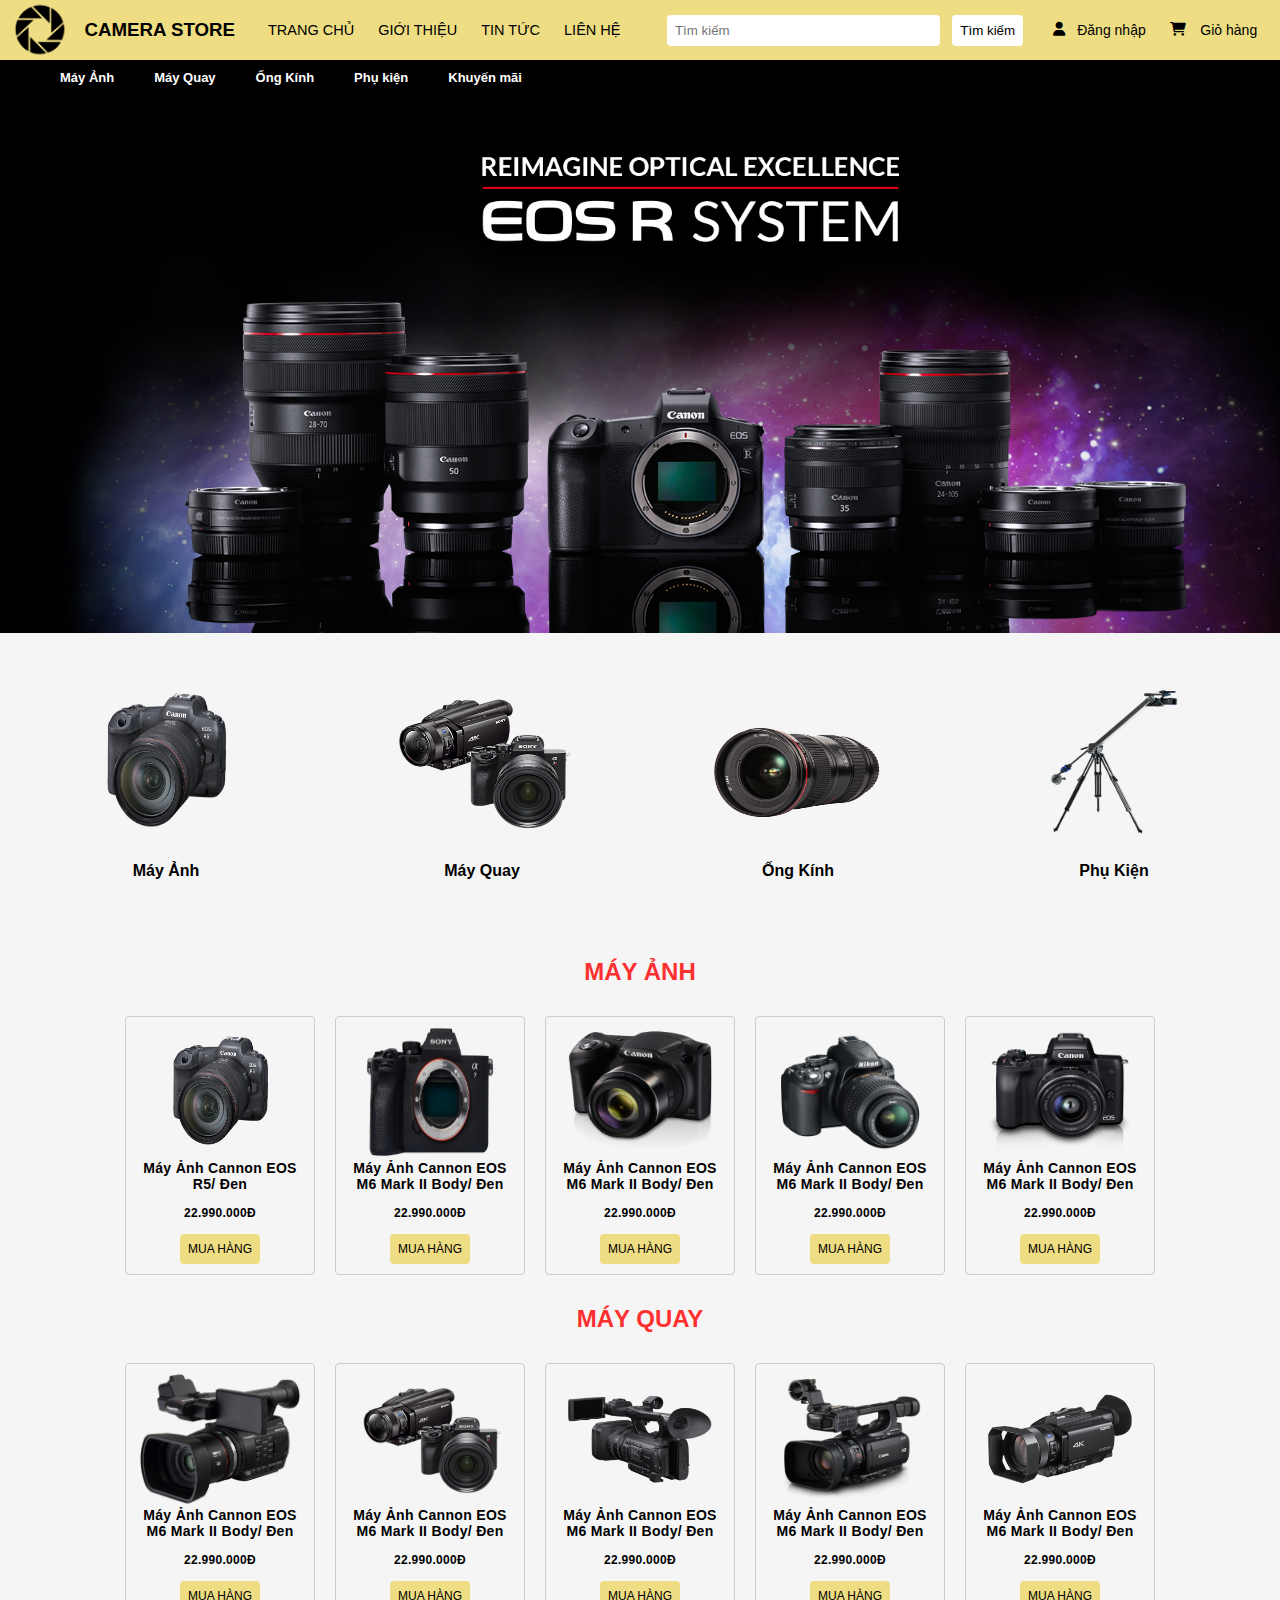
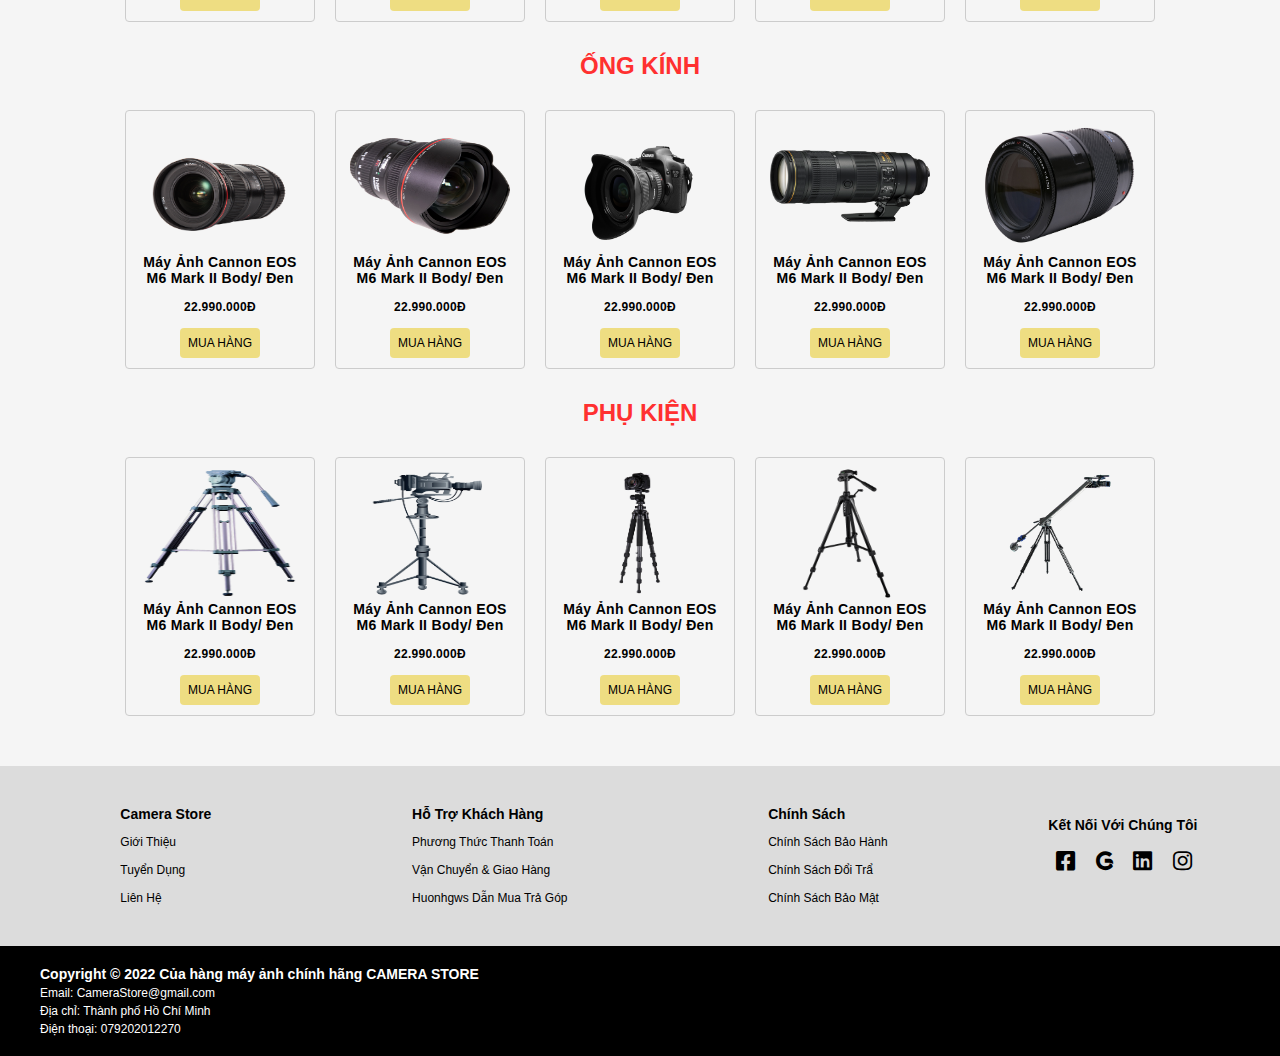
<file: BTL/html/index.html>
<!DOCTYPE html>
<html lang="en">
<head>
  <meta charset="UTF-8">
  <meta http-equiv="X-UA-Compatible" content="IE=edge">
  <meta name="viewport" content="width=device-width, initial-scale=1.0">
  <link rel="shortcut icon" href="../img/logo-img.png">
  <link rel="stylesheet" href="../css/global.css">
  <link rel="stylesheet" href="../css/header.css">
  <link rel="stylesheet" href="../css/nav.css">
  <link rel="stylesheet" href="../css/slide.css">
  <link rel="stylesheet" href="../css/sub-nav.css">
  <link rel="stylesheet" href="../css/content.css">
  <link rel="stylesheet" href="../css/sub-footer.css">
  <link rel="stylesheet" href="../css/footer.css">
  <link rel="stylesheet" href="../icon/fontawesome-free-6.1.1-web/css/all.css">
  <title>Camera Store</title>
</head>
<body>
  <div class="header">
    <a href="#" class="header-logo">
      <img src="../img/logo-img.png" alt="logo" class="header-logo-img">
      <h3 class="logo-text">CAMERA STORE</h3>
    </a>
    <ul class="header-items">
      <li class="header-item"><a href="#">TRANG CHỦ</a></li>
      <li class="header-item"><a href="#">GIỚI THIỆU</a></li>
      <li class="header-item"><a href="#">TIN TỨC</a></li>
      <li class="header-item"><a href="#">LIÊN HỆ</a></li>
    </ul>
    <form action="" class="header-search">
      <input type="text" class="txtSearch" placeholder="Tìm kiếm" size="30">
      <button class="btn-search" type="submit">Tìm kiếm</button>
    </form>
    <div class="header-user">
      <a href="../html/login.html" class="login-user">
        <i class="fa-solid fa-user logo-user"></i>
        <p>Đăng nhập</p>
      </a>
      <a href="#" class="cart-user">
        <i class="fa-solid fa-cart-shopping logo-cart"></i>
        <p>Giỏ hàng</p>
      </a>
    </div>
  </div>
  <div class="nav">
    <ul class="nav-items">
      <li class="nav-item"><a href="#">Máy Ảnh</a>
        <ul class="nav-child-items">
          <li class="nav-child-item"><a href="#">Máy Ảnh Cannon</a></li>
          <li class="nav-child-item"><a href="#">Máy Ảnh Nikon</a></li>
          <li class="nav-child-item"><a href="#">Máy Ảnh Sony</a></li>
          <li class="nav-child-item"><a href="#">Máy ảnh Pentax</a></li>
          <li class="nav-child-item"><a href="#">Máy Ảnh Panasonic</a></li>
        </ul>
      </li>
      <li class="nav-item"><a href="#">Máy Quay</a>
        <ul class="nav-child-items">
          <li class="nav-child-item"><a href="#">Máy Quay Sony</a></li>
          <li class="nav-child-item"><a href="#">Máy Quay Panasonic</a></li>
          <li class="nav-child-item"><a href="#">Máy Quay Canon</a></li>
          <li class="nav-child-item"><a href="#">Máy Quay Nikon</a></li>
          <li class="nav-child-item"><a href="#">Máy Quay JVC</a></li>
          <li class="nav-child-item"><a href="#">Máy Quay Gopro</a></li>
        </ul>
      </li>
      <li class="nav-item"><a href="#">Ống Kính</a>
        <ul class="nav-child-items">
          <li class="nav-child-item"><a href="#">Ống Kính Cannon</a></li>
          <li class="nav-child-item"><a href="#">Ống Kính Nikon</a></li>
          <li class="nav-child-item"><a href="#">Ống Kính Sony</a></li>
          <li class="nav-child-item"><a href="#">Ống Kính Sigma</a></li>
          <li class="nav-child-item"><a href="#">Ống KínhPanasonic</a></li>
        </ul>
      </li>
      <li class="nav-item"><a href="#">Phụ kiện</a>
        <ul class="nav-child-items">
          <li class="nav-child-item"><a href="#">Phụ Kiện Máy Ảnh - Máy Quay</a></li>
          <li class="nav-child-item"><a href="#">Thiết Bị Studio</a></li>
          <li class="nav-child-item"><a href="#">Thiết Bị Livestream</a></li>
        </ul>
      </li>
      <li class="nav-item"><a href="#">Khuyến mãi</a></li>
    </ul>
  </div>
  <div class="slider-show">
    <div class="slider-wrapper">
      <div class="slide"><img src="../img/poster1.jpg" alt="" class="slide-img"></div>
      <div class="slide"><img src="../img/poster2.jpg" alt="" class="slide-img"></div>
      <div class="slide"><img src="../img/poster3.jpg" alt="" class="slide-img"></div>
    </div>
  </div>
  <div class="sub-nav">
    <a href="#" class="sub-nav-items">
      <img src="../img/camera.png" alt="" class="sub-nav-img">
      <p class="sub-nav-text">Máy Ảnh</p>
    </a>
    <a href="#" class="sub-nav-items">
      <img src="../img/flim2.jpg" alt="" class="sub-nav-img">
      <p class="sub-nav-text">Máy Quay</p>
    </a>
    <a href="#" class="sub-nav-items">
      <img src="../img/ok1.png" alt="" class="sub-nav-img">
      <p class="sub-nav-text">Ống Kính</p>
    </a>
    <a href="#" class="sub-nav-items">
      <img src="../img/cq5.png" alt="" class="sub-nav-img">
      <p class="sub-nav-text">Phụ Kiện</p>
    </a>
  </div>
  <div class="content">
    <div class="container">
      <h2 class="content-text">MÁY ẢNH</h2>
      <div class="content-container">
        <div class="content-items">
          <a href="#" class="product-item">
            <img src="../img/camera.png" alt="image product" class="product-img">
            <h3 class="content-product">Máy Ảnh Cannon EOS R5/ Đen</h3>
            <h4 class="price-product">22.990.000Đ</h4>
            <button class="btn-product" type="submit">MUA HÀNG</button>
          </a>
          <a href="#" class="product-item">
            <img src="../img/camera33.png" alt="image product" class="product-img">
            <h3 class="content-product">Máy Ảnh Cannon EOS M6 Mark II Body/ Đen</h3>
            <h4 class="price-product">22.990.000Đ</h4>
            <button class="btn-product" type="submit">MUA HÀNG</button>
          </a>
          <a href="#" class="product-item">
            <img src="../img/camera1.png" alt="image product" class="product-img">
            <h3 class="content-product">Máy Ảnh Cannon EOS M6 Mark II Body/ Đen</h3>
            <h4 class="price-product">22.990.000Đ</h4>
            <button class="btn-product" type="submit">MUA HÀNG</button>
          </a>
          <a href="#" class="product-item">
            <img src="../img/camera2.png" alt="image product" class="product-img">
            <h3 class="content-product">Máy Ảnh Cannon EOS M6 Mark II Body/ Đen</h3>
            <h4 class="price-product">22.990.000Đ</h4>
            <button class="btn-product" type="submit">MUA HÀNG</button>
          </a>
          <a href="#" class="product-item">
            <img src="../img/eos_m50_m15-45_b1.png" alt="image product" class="product-img">
            <h3 class="content-product">Máy Ảnh Cannon EOS M6 Mark II Body/ Đen</h3>
            <h4 class="price-product">22.990.000Đ</h4>
            <button class="btn-product" type="submit">MUA HÀNG</button>
          </a>
        </div>
      </div>
    </div>
    <div class="container">
      <h2 class="content-text">MÁY QUAY</h2>
      <div class="content-container">
        <div class="content-items">
          <a href="#" class="product-item">
            <img src="../img/flim3.jpg" alt="image product" class="product-img">
            <h3 class="content-product">Máy Ảnh Cannon EOS M6 Mark II Body/ Đen</h3>
            <h4 class="price-product">22.990.000Đ</h4>
            <button class="btn-product" type="submit">MUA HÀNG</button>
          </a>
          <a href="#" class="product-item">
            <img src="../img/flim2.jpg" alt="image product" class="product-img">
            <h3 class="content-product">Máy Ảnh Cannon EOS M6 Mark II Body/ Đen</h3>
            <h4 class="price-product">22.990.000Đ</h4>
            <button class="btn-product" type="submit">MUA HÀNG</button>
          </a>
          <a href="#" class="product-item">
            <img src="../img/flim4.jpg" alt="image product" class="product-img">
            <h3 class="content-product">Máy Ảnh Cannon EOS M6 Mark II Body/ Đen</h3>
            <h4 class="price-product">22.990.000Đ</h4>
            <button class="btn-product" type="submit">MUA HÀNG</button>
          </a>
          <a href="#" class="product-item">
            <img src="../img/flim5.jpg" alt="image product" class="product-img">
            <h3 class="content-product">Máy Ảnh Cannon EOS M6 Mark II Body/ Đen</h3>
            <h4 class="price-product">22.990.000Đ</h4>
            <button class="btn-product" type="submit">MUA HÀNG</button>
          </a>
          <a href="#" class="product-item">
            <img src="../img/flim6.jpg" alt="image product" class="product-img">
            <h3 class="content-product">Máy Ảnh Cannon EOS M6 Mark II Body/ Đen</h3>
            <h4 class="price-product">22.990.000Đ</h4>
            <button class="btn-product" type="submit">MUA HÀNG</button>
          </a>
        </div>
      </div>
    </div>
    <div class="container">
      <h2 class="content-text">ỐNG KÍNH</h2>
      <div class="content-container">
        <div class="content-items">
          <a href="#" class="product-item">
            <img src="../img/ok1.png" alt="image product" class="product-img">
            <h3 class="content-product">Máy Ảnh Cannon EOS M6 Mark II Body/ Đen</h3>
            <h4 class="price-product">22.990.000Đ</h4>
            <button class="btn-product" type="submit">MUA HÀNG</button>
          </a>
          <a href="#" class="product-item">
            <img src="../img/ok2.png" alt="image product" class="product-img">
            <h3 class="content-product">Máy Ảnh Cannon EOS M6 Mark II Body/ Đen</h3>
            <h4 class="price-product">22.990.000Đ</h4>
            <button class="btn-product" type="submit">MUA HÀNG</button>
          </a>
          <a href="#" class="product-item">
            <img src="../img/ok3.png" alt="image product" class="product-img">
            <h3 class="content-product">Máy Ảnh Cannon EOS M6 Mark II Body/ Đen</h3>
            <h4 class="price-product">22.990.000Đ</h4>
            <button class="btn-product" type="submit">MUA HÀNG</button>
          </a>
          <a href="#" class="product-item">
            <img src="../img/ok4.png" alt="image product" class="product-img">
            <h3 class="content-product">Máy Ảnh Cannon EOS M6 Mark II Body/ Đen</h3>
            <h4 class="price-product">22.990.000Đ</h4>
            <button class="btn-product" type="submit">MUA HÀNG</button>
          </a>
          <a href="#" class="product-item">
            <img src="../img/ok5.png" alt="image product" class="product-img">
            <h3 class="content-product">Máy Ảnh Cannon EOS M6 Mark II Body/ Đen</h3>
            <h4 class="price-product">22.990.000Đ</h4>
            <button class="btn-product" type="submit">MUA HÀNG</button>
          </a>
        </div>
      </div>
    </div>
    <div class="container">
      <h2 class="content-text">PHỤ KIỆN</h2>
      <div class="content-container">
        <div class="content-items">
          <a href="#" class="product-item">
            <img src="../img/cq1.png" alt="image product" class="product-img">
            <h3 class="content-product">Máy Ảnh Cannon EOS M6 Mark II Body/ Đen</h3>
            <h4 class="price-product">22.990.000Đ</h4>
            <button class="btn-product" type="submit">MUA HÀNG</button>
          </a>
          <a href="#" class="product-item">
            <img src="../img/cq2.png" alt="image product" class="product-img">
            <h3 class="content-product">Máy Ảnh Cannon EOS M6 Mark II Body/ Đen</h3>
            <h4 class="price-product">22.990.000Đ</h4>
            <button class="btn-product" type="submit">MUA HÀNG</button>
          </a>
          <a href="#" class="product-item">
            <img src="../img/cq3.png" alt="image product" class="product-img">
            <h3 class="content-product">Máy Ảnh Cannon EOS M6 Mark II Body/ Đen</h3>
            <h4 class="price-product">22.990.000Đ</h4>
            <button class="btn-product" type="submit">MUA HÀNG</button>
          </a>
          <a href="#" class="product-item">
            <img src="../img/cq4.png" alt="image product" class="product-img">
            <h3 class="content-product">Máy Ảnh Cannon EOS M6 Mark II Body/ Đen</h3>
            <h4 class="price-product">22.990.000Đ</h4>
            <button class="btn-product" type="submit">MUA HÀNG</button>
          </a>
          <a href="#" class="product-item">
            <img src="../img/cq5.png" alt="image product" class="product-img">
            <h3 class="content-product">Máy Ảnh Cannon EOS M6 Mark II Body/ Đen</h3>
            <h4 class="price-product">22.990.000Đ</h4>
            <button class="btn-product" type="submit">MUA HÀNG</button>
          </a>
        </div>
      </div>
    </div>
  </div>
  <div class="sub-footer">
    <div class="sub-footer container">
      <ul class="sub-footer-items">
        <h4 class="sub-footer-title">Camera Store</h4>
        <li class="sub-footer-item"><a href="#">Giới Thiệu</a></li>
        <li class="sub-footer-item"><a href="#">Tuyển Dụng</a></li>
        <li class="sub-footer-item"><a href="#">Liên Hệ</a></li>
      </ul>
    </div>
    <div class="sub-footer container">
      <ul class="sub-footer-items">
        <h4 class="sub-footer-title">Hỗ Trợ Khách Hàng</h4>
        <li class="sub-footer-item"><a href="#">Phương Thức Thanh Toán</a></li>
        <li class="sub-footer-item"><a href="#">Vận Chuyển & Giao Hàng</a></li>
        <li class="sub-footer-item"><a href="#">Huonhgws Dẫn Mua Trả Góp</a></li>
      </ul>
    </div>
    <div class="sub-footer container">
      <ul class="sub-footer-items">
        <h4 class="sub-footer-title">Chính Sách</h4>
        <li class="sub-footer-item"><a href="#">Chính Sách Bảo Hành</a></li>
        <li class="sub-footer-item"><a href="#">Chính Sách Đổi Trẩ</a></li>
        <li class="sub-footer-item"><a href="#">Chính Sách Bảo Mật</a></li>
      </ul>
    </div>
    <div class="sub-footer-container">
      <div class="sub-footer-icon">
        <h4 class="sub-footer-title">Kết Nối Với Chúng Tôi</h4>
        <a href="#"><i class="fa-brands fa-facebook-square"></i></a>
        <a href="#"><i class="fa-brands fa-gofore"></i></a>
        <a href="#"><i class="fa-brands fa-linkedin"></i></a>
        <a href="#"><i class="fa-brands fa-instagram"></i></a>
      </div>
    </div>
  </div>
  <div class="footer">
    <p><span>Copyright &copy; 2022 Của hàng máy ảnh chính hãng CAMERA STORE</span></p>
    <p><span>Email: CameraStore@gmail.com</span></p>
    <p><span>Địa chỉ: Thành phố Hồ Chí Minh</span></p>
    <p><span>Điện thoại: 079202012270</span></p>
  </div>
</body>
</html>
</file>
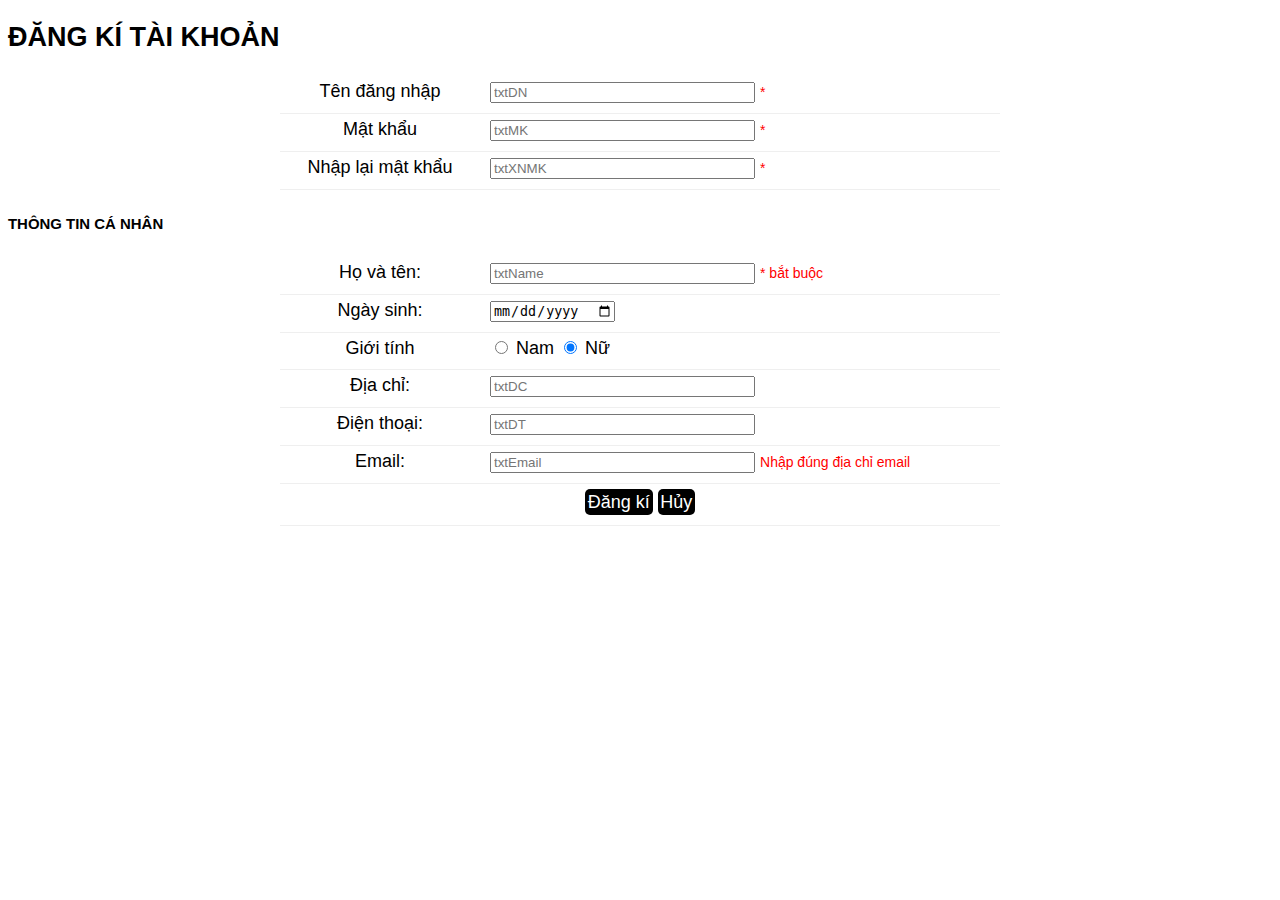
<file: BTLT/fromvalidation.html>
<!DOCTYPE html>
<html lang="en">
<head>
  <meta charset="UTF-8">
  <meta http-equiv="X-UA-Compatible" content="IE=edge">
  <meta name="viewport" content="width=device-width, initial-scale=1.0">
  <title>Document</title>
  <style>
    body {
      font-family: Arial, verdana, sans-serif;
      font-size: 18px;
    }

    div {
      border-bottom: 1px solid #efefef;
      margin: auto;
      padding-bottom: 10px;
      padding-top: 5px;
      width: 720px;
    }

    .title {
      float: left;
      width: 200px;
      text-align: center;
      padding-right: 10px;
      color: black;
      font-size: 18px;
    }

    .radio-buttons label {
      float: none;
    }

    .submit {
      text-align: center;
    }

    input[type=submit], input[type=reset] {
      padding: .1em .1em;
      border: 1px solid hsla(0, 0%, 0%, .3);
      -moz-border-radius: 5px;
      -webkit-border-radius: 5px;
      border-radius: 5px;
      background-color: #000;
      color: #fff;
      text-shadow: 0 -1px 0 hsla(0, 0%, 0%, .8);
      font-size: 18px;
    }

    span {
      color: red;
      font-size: 14px;
    }
  </style>
  <script>
    function KiemTraTenDN() {
      var re = /^[a-z]\w*/;
      if (re.test(document.getElementById('txtDN').value.trim()) == false) {
        tendn.innerText = "* Bắt buộc bắt đầu bằng kí tự";
        return false;
      } 
      else {
        tendn.innerText=" *";
        return true;
      }
     }
     function KiemTraPassWord() {
       var re = /(?=.*\d).{6,}/;
       if (re.test(document.getElementById('txtMK').value.trim()) == false) {
         mk.innerText = " * phải có chữ, số, ít nhất 6 kí tự";
         return false;
       }
       else {
         mk.innerText = " *";
         return true;
       }
     }

     function KiemTraXacNhanPassWord() {
       if (document.getElementById('txtXNMK').value != document.getElementById('txtMK').value) {
         xnmk.innerText = " * phải giống ô mật khẩu";
         return false;
       }
       else {
         xnmk.innerText = " *";
         return true;
       }
     }

     function KiemTraNgaySinh() {
       var ns = new Date(document.getElementById('txtNS').value);
       var today = new Date();
       if (eval(today.getFullYear() - ns.getFullYear()) <= 10) {
         ngaysinh.innerText = "Tuổi phải > 10";
         return false;
       }
       else {
         ngaysinh.innerText = "";
         return true;
       }
     }

     function SubmitForm() {
       if (KiemTraTenDN() == false || KiemTraPassWord() == false || KiemTraXacNhanPassWord() == false) {
        alert('Bạn chưa nhập đầy đủ thông tin!');
       }
       else {
         var tt1 = document.getElementById('txtName').value;
         var tt2 = document.getElementById('txtNS').value;
         var w = open("formvalidation_info.html", "Ketqua");
         w.document.write("<b>THÔNG TIN CÁ NHÂN</b");
          w.document.write("Ho ten: " + tt1 + "<br>");
          w.document.write("Ngay sinh: " + tt2 + "<br>");

       }
     }
  </script>
</head>
<body>
  <h2>ĐĂNG KÍ TÀI KHOẢN</h2>
  <form action="#" name="form1" onSubmit="SubmitForm();" method="post" >
    <div>
      <label for="txtDN" class="title">Tên đăng nhập</label>
      <input type="text"id="txtDN" onBlur="return KiemTraTenDN();" name="txtdn" size="30" placeholder="txtDN"/> <span id="tendn">*</span>
    </div>
    <div>
      <label for="txtMK" class="title">Mật khẩu</label>
      <input type="password"id="txtMK" onBlur="return KiemTraPassWord();" name="txtMK" size="30" placeholder="txtMK"/> <span id="mk">*</span>
    </div>
    <div>
      <label for="txtNMK" class="title">Nhập lại mật khẩu</label>
      <input type="password"id="txtXNMK" onBlur="return KiemTraXacNhanPassWord();" name="txtXNMK" size="30" placeholder="txtXNMK"/> <span id="xnmk">*</span>
    </div>
    <h5>THÔNG TIN CÁ NHÂN</h5>
    <div>
      <label for="txtName" class="title">Họ và tên:</label>
      <input type="text"id="txtName" name="txtName" size="30" placeholder="txtName"/> <span id="hoten">* bắt buộc</span>
    </div>
    <div>
      <label for="txtNS" class="title">Ngày sinh:</label>
      <input type="date"id="txtNS"  onBlur="return KiemTraNgaySinh();" name="txtNS" size="30" placeholder="txtNS"/> <span id="ngaysinh"></span>
    </div>
    <div class="radio-buttons">
      <span class="title">Giới tính</span>
      <input type="radio" name="gender" id="male" value="M" checked>
      <label for="male">Nam</label>
      <input type="radio" name="gender" id="female" value="F" checked>
      <label for="female">Nữ</label> <br/>
    </div>
    <div>
      <label for="txtDC" class="title">Địa chỉ:</label>
      <input type="text"id="txtDC" name="txtDC" size="30" placeholder="txtDC"/> <span id="diachi"> </span>
    </div>
    <div>
      <label for="txtDT" class="title">Điện thoại:</label>
      <input type="text"id="txtDT" name="txtDT" size="30" placeholder="txtDT"/> <span id="dienthoai"> </span>
    </div>
    <div>
      <label for="txtEmail" class="title">Email:</label>
      <input type="email"id="txtEmail" name="txtEmail" size="30" placeholder="txtEmail"/> <span id="email">Nhập đúng địa chỉ email</span>
    </div>
    <div class="submit">
      <input type="submit" value="Đăng kí" id="submit">
      <input type="reset" value="Hủy" id="submit">
    </div>
  </form>
</body>
</html>
</file>
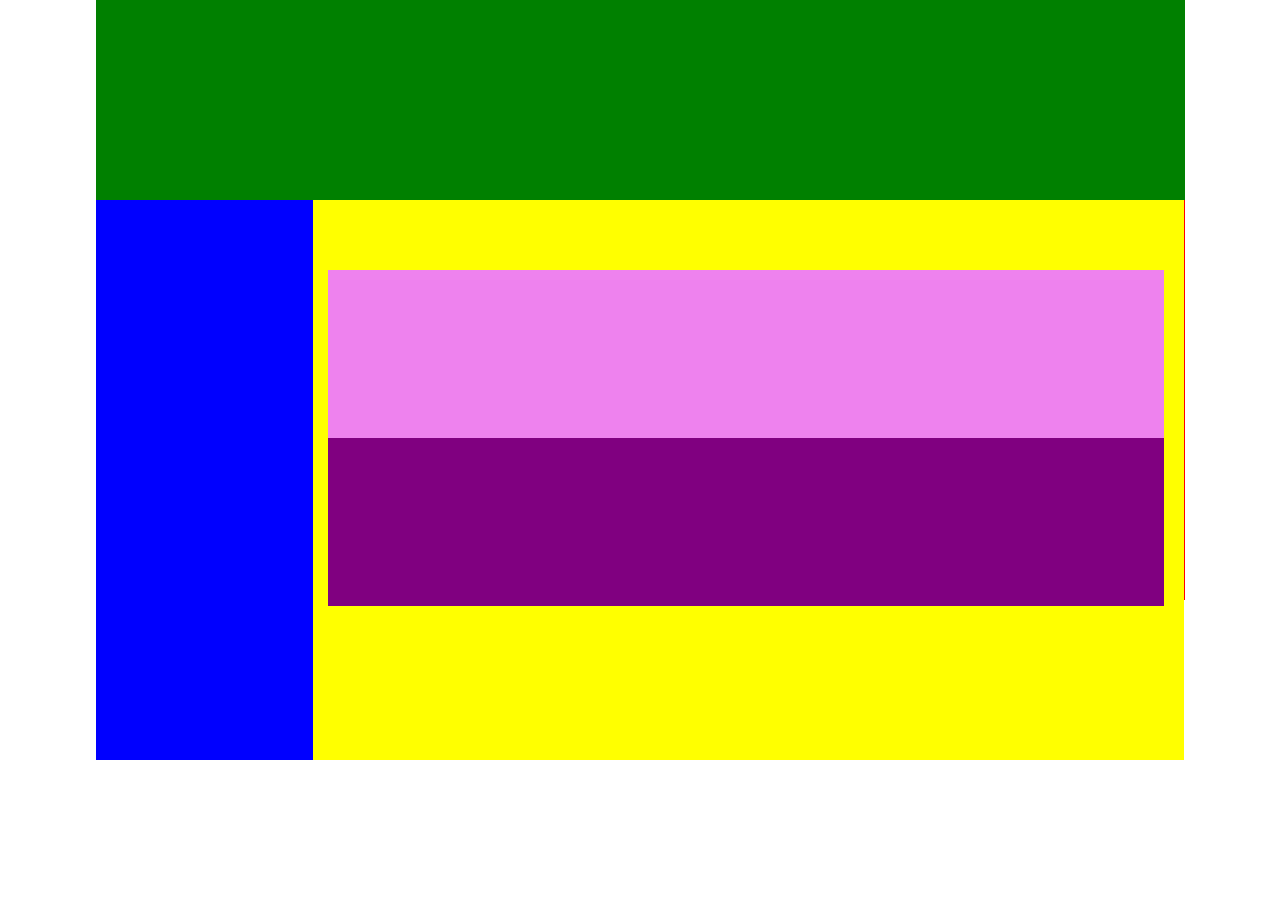
<file: KiemTra/csslayout.html>
<!DOCTYPE html>
<html lang="en">
<head>
    <meta charset="UTF-8">
    <meta http-equiv="X-UA-Compatible" content="IE=edge">
    <meta name="viewport" content="width=device-width, initial-scale=1.0">
    <title>Document</title>
    <style>
        *{
            margin: auto;
            padding: 0px;
        }
        .wrapper{
            height: 600px;
            width: 1089px;
            background-color: red;
        }
        header{
            height: 200px;
            width: 100%;
            background-color: green;
        }
        .content{
            height: 400px;
            width: 100%;
            clear: both;
        }
        aside{
            height: 140%;
            width: 20%;
            background-color: blue;
            float: left;
        }
        #section2{
            height: 140%;
            width: 80%;
            background-color: yellow;
            float: left;
        }
        .article1{
            height: 30%;
            width: 96%;
            background-color: violet;
            margin-right: 20px;
            margin-top: 70px;
        }
        .article2{
            height: 30%;
            width: 96%;
            background-color: purple;
            margin-right: 20px;
        }
        
    </style>
</head>
<body>
    <div class="wrapper" >
        <header></header>
        
        <div class="content">
            <aside>
            </aside>
            <section id="section2">
                <article class="article1">

                </article>
                <article class="article2">
        
                </article>
            </section>
        </div>
        
    </div>
</body>
</html>
</file>
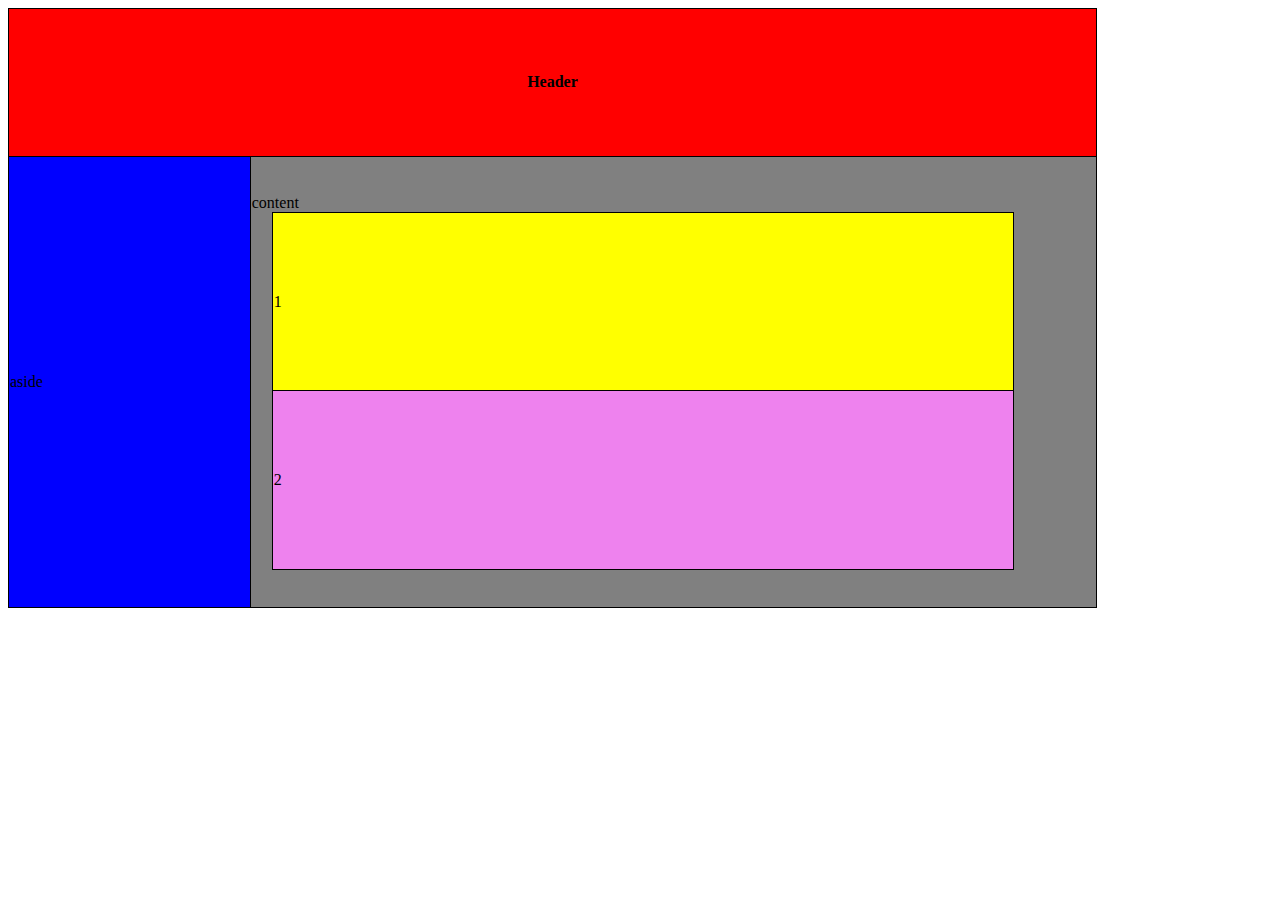
<file: KiemTra/tablelayout.html>
<!DOCTYPE html>
<html lang="en">
<head>
  <meta charset="UTF-8">
  <meta http-equiv="X-UA-Compatible" content="IE=edge">
  <meta name="viewport" content="width=device-width, initial-scale=1.0">
  <title>Document</title>
  <style>
    table {
    border-collapse: collapse;
    border: 1px solid black;
    }
    .tb {
      width: 1089px;
      height: 600px;
    }
    th {
      background-color: red;
    }
  td {
  border: 1px solid black;
  }

  </style>
</head>
<body>
  <table class="tb">
    <tr>
      <th colspan="2">Header</th>
    </tr>
    <tr>
      <td style="width: 20%; background-color: blue;">aside</td>
      <td style="width:70%; background-color: grey;">content
        <table style="width: 88%; height: 80%; margin-left: 20px;">
          <tr>
            <td colspan="2" style="background-color: yellow;">1</td>
          </tr>
          <tr>
              <td colspan="2" style="background-color: violet;">2</td>
          </tr>
        </table>
      </td>
    </tr>
  </table>
</body>
</html>
</file>
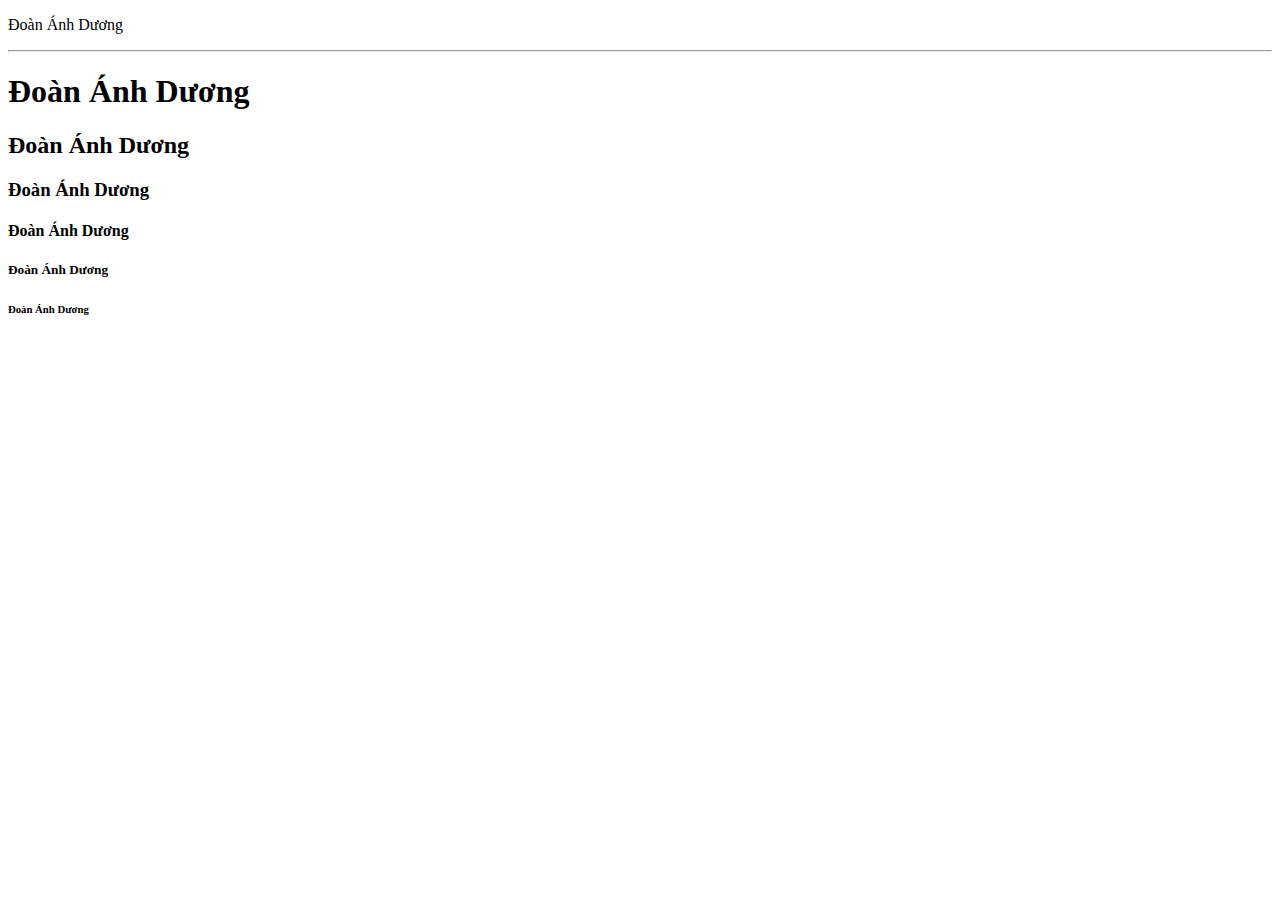
<file: Tuan 1/bai2.html>
<!DOCTYPE html>
<html lang="en">
<head>
    <meta charset="UTF-8">
    <meta http-equiv="X-UA-Compatible" content="IE=edge">
    <meta name="viewport" content="width=device-width, initial-scale=1.0">
    <meta name="description" content="Free Web tutorials">
    <meta name="keywords" content="HTML,CSS,XML,JavaScript">
    <meta name="author" content="Hege Refsnes" > 
    <title>Document</title>
</head>
<body>
    <P>Đoàn Ánh Dương</P>
    <HR></HR>
    <H1>Đoàn Ánh Dương</H1>
    <H2>Đoàn Ánh Dương</H2>
    <H3>Đoàn Ánh Dương</H3>
    <H4>Đoàn Ánh Dương</H4>
    <H5>Đoàn Ánh Dương</H5>
    <H6>Đoàn Ánh Dương</H6>
</body>
</html>
</file>
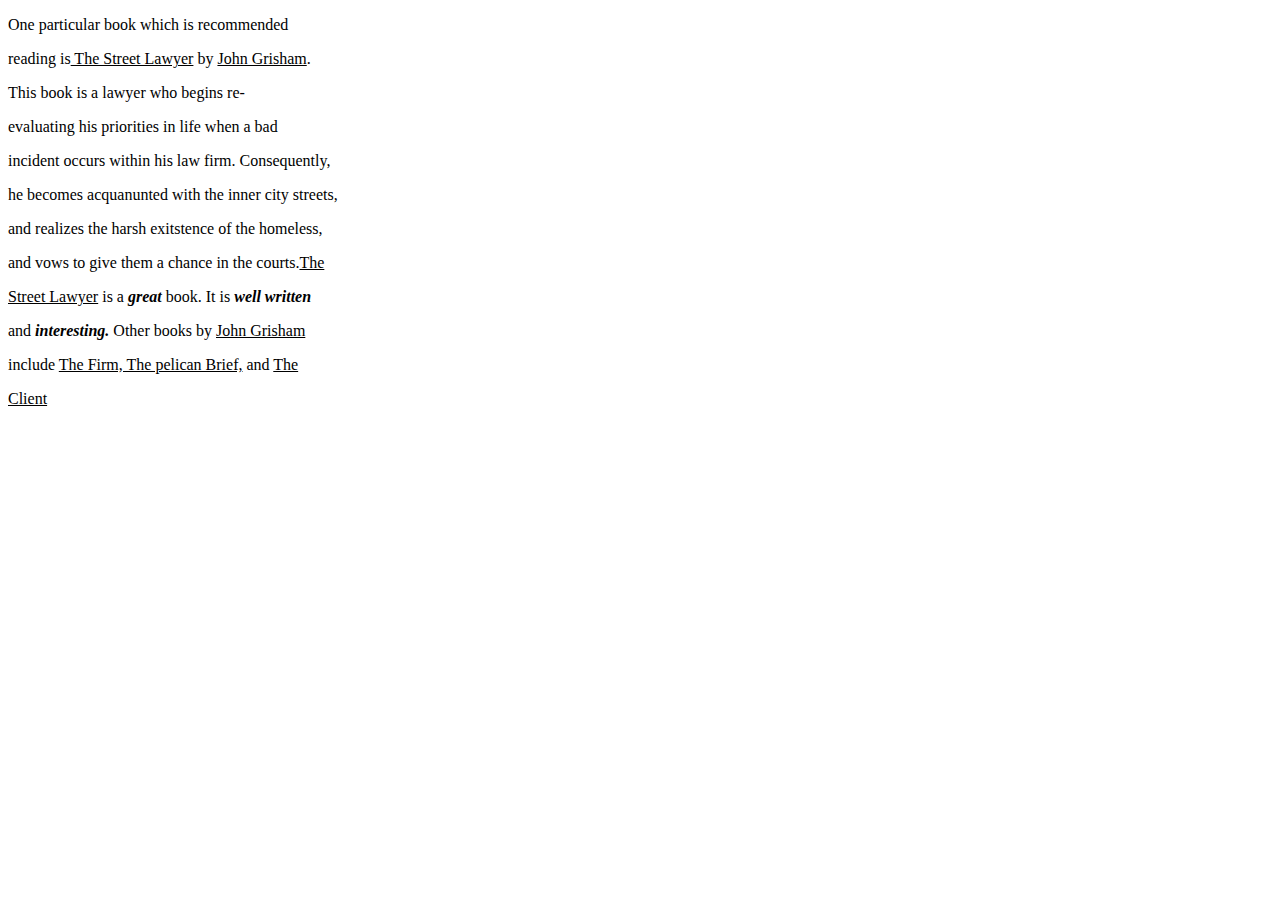
<file: Tuan 1/bai3.html>
<!DOCTYPE html>
<html lang="en">
<head>
    <meta charset="UTF-8">
    <meta http-equiv="X-UA-Compatible" content="IE=edge">
    <meta name="viewport" content="width=device-width, initial-scale=1.0">
    <meta name="description" content="Free Web tutorials">
    <meta name="keywords" content="HTML,CSS,XML,JavaScript">
    <meta name="author" content="Hege Refsnes" > 
    <title>Document</title>
</head>
<body>
    <P>One particular book which is recommended <p align="left">reading is<u> The Street Lawyer</u> by <u>John Grisham</u>.</p> <p align="left">This book is a lawyer who begins re-</p> <p align="left">evaluating his priorities in life when a bad</p> 
    <p align="left">incident occurs within his law firm. Consequently,</p> <p align="left">he becomes acquanunted with the inner city streets,</p> <p align="left">and realizes the harsh exitstence of the homeless,</p> <p align="left">and vows to give them a chance in the courts.<u>The</p>
    <p align="left">Street Lawyer</u> is a <b><i>great</i></b> book. It is <b><i>well written</i></b></p> <p align="left">and <b><i> interesting.</i></b> Other books by <u>John Grisham</u></p>  include <u>The Firm, The pelican Brief,</u> and <u> The <p align="left">Client</u></p></P>
</body>
</html>
</file>
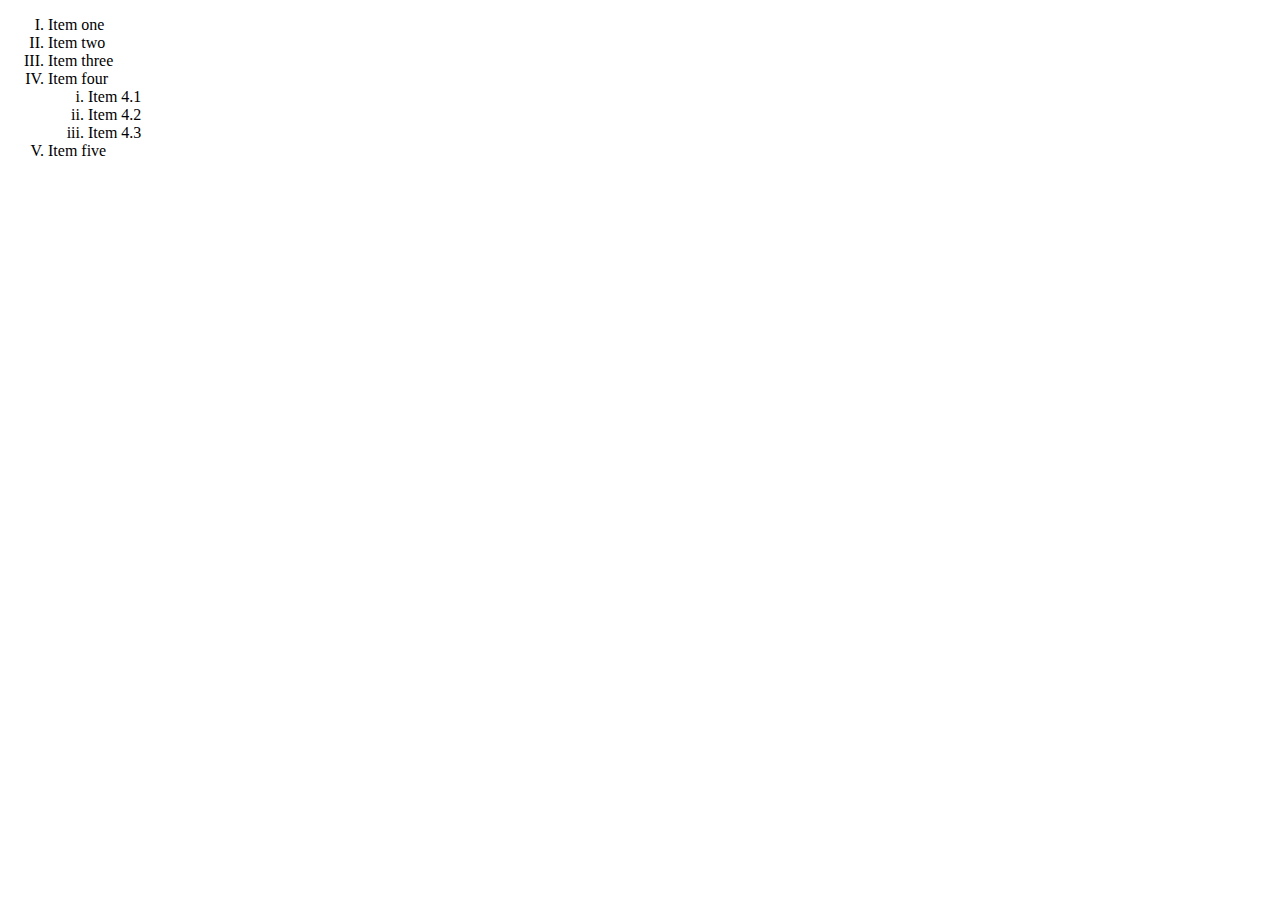
<file: Tuan 1/bai4.html>
<!DOCTYPE html>
<html lang="en">
<head>
    <meta charset="UTF-8">
    <meta http-equiv="X-UA-Compatible" content="IE=edge">
    <meta name="viewport" content="width=device-width, initial-scale=1.0">
    <title>Document</title>
</head>
<body>
    <ol type="I" start="1">
        <li>Item one</li>
        <li>Item two</li>
        <li>Item three</li>
        <li>Item four 
            <ol type="i" start="1">
                <li>Item 4.1</li>
                <li>Item 4.2</li>
                <li>Item 4.3</li>
            </ol></li>
        <li>Item five</li>
    </ol>
</body>
</html>
</file>
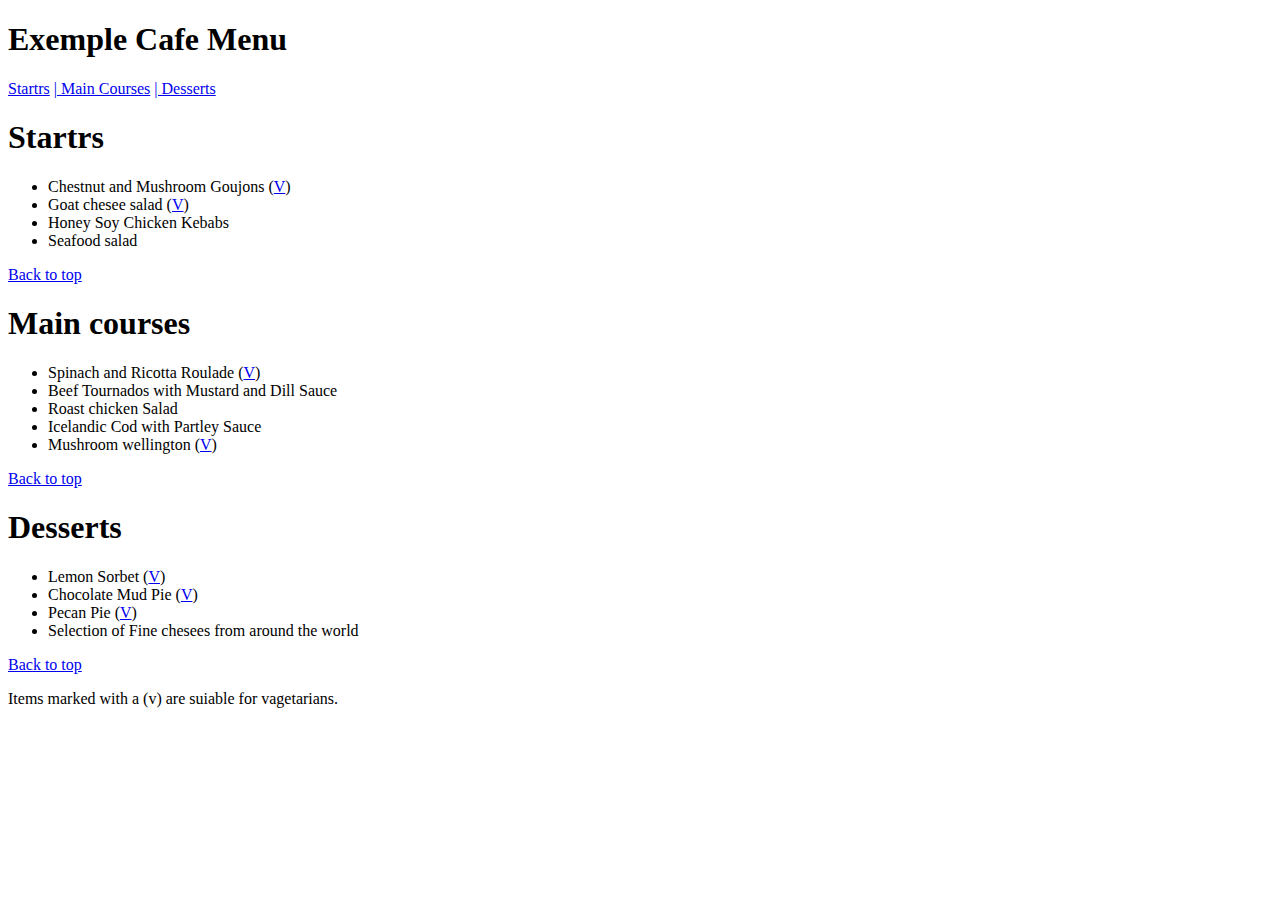
<file: Tuan 1/bai5.html>
<!DOCTYPE html>
<html lang="en">
<head>
    <meta charset="UTF-8">
    <meta http-equiv="X-UA-Compatible" content="IE=edge">
    <meta name="viewport" content="width=device-width, initial-scale=1.0">
    <title>Document</title>
</head>
<body>
    <h1>Exemple Cafe Menu</h1>
    <a href="#start">Startrs</a>
    <a href="#main courses">| Main Courses</a>
    <a href="#desserts">| Desserts</a>
    <h1 id="start" >Startrs</h1>
    <ul>
        <li>Chestnut and Mushroom Goujons (<a href="#">V</a>)</li>
        <li>Goat chesee salad (<a href="#">V</a>)</li>
        <li>Honey Soy Chicken Kebabs</li>
        <li>Seafood salad</li>
    </ul>
    <a href="#">Back to top</a>
    <h1 id="main courses">Main courses</h1>
    <ul>
        <li>Spinach and Ricotta Roulade (<a href="#">V</a>)</li>
        <li>Beef Tournados with Mustard and Dill Sauce</li>
        <li>Roast chicken Salad</li>
        <li>Icelandic Cod with Partley Sauce</li>
        <li>Mushroom wellington (<a href="#">V</a>)</li>
    </ul>
    <a href="#">Back to top</a> 
    <h1 id="desserts" >Desserts</h1>
    <ul>
        <li>Lemon Sorbet (<a href="#">V</a>)</li>
        <li>Chocolate Mud Pie (<a href="#">V</a>)</li>
        <li>Pecan Pie (<a href="#">V</a>)</li>
        <li>Selection of Fine chesees from around the world</li>
    </ul>
    <a href="#">Back to top</a> 
    <p id="end">Items marked with a (v) are suiable for vagetarians.</p>
</body>
</html>
</file>
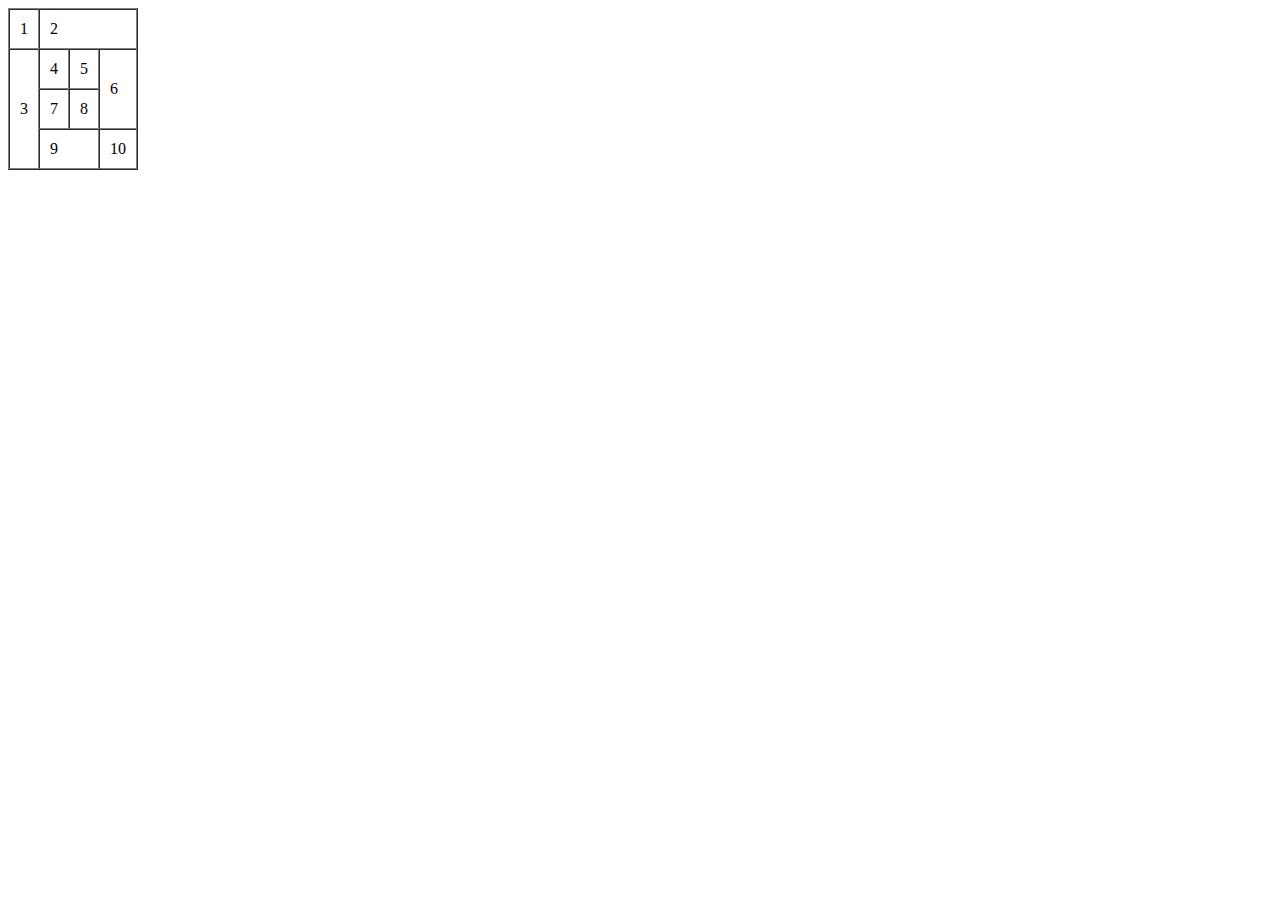
<file: Tuan 1/bai6.html>
<!DOCTYPE html>
<html lang="en">
<head>
    <meta charset="UTF-8">
    <meta http-equiv="X-UA-Compatible" content="IE=edge">
    <meta name="viewport" content="width=device-width, initial-scale=1.0">
    <title>Document</title>
</head>
<body>
    <table border="1" cellspacing="0" cellpadding="10">
        <tr>
            <td>1</td>
            <td colspan="5">2</td>
        </tr>
        <tr>
            <td rowspan="3">3</td>
            <td>4</td>
            <td>5</td>
            <td colspan="2" rowspan="2">6</td>
        </tr>
        <tr>
            <td>7</td>
            <td>8</td>
        </tr>
        <tr>
            <td colspan="2">9</td>
            <td colspan="2">10</td>
        </tr>
    </table>
</body>
</html>
</file>
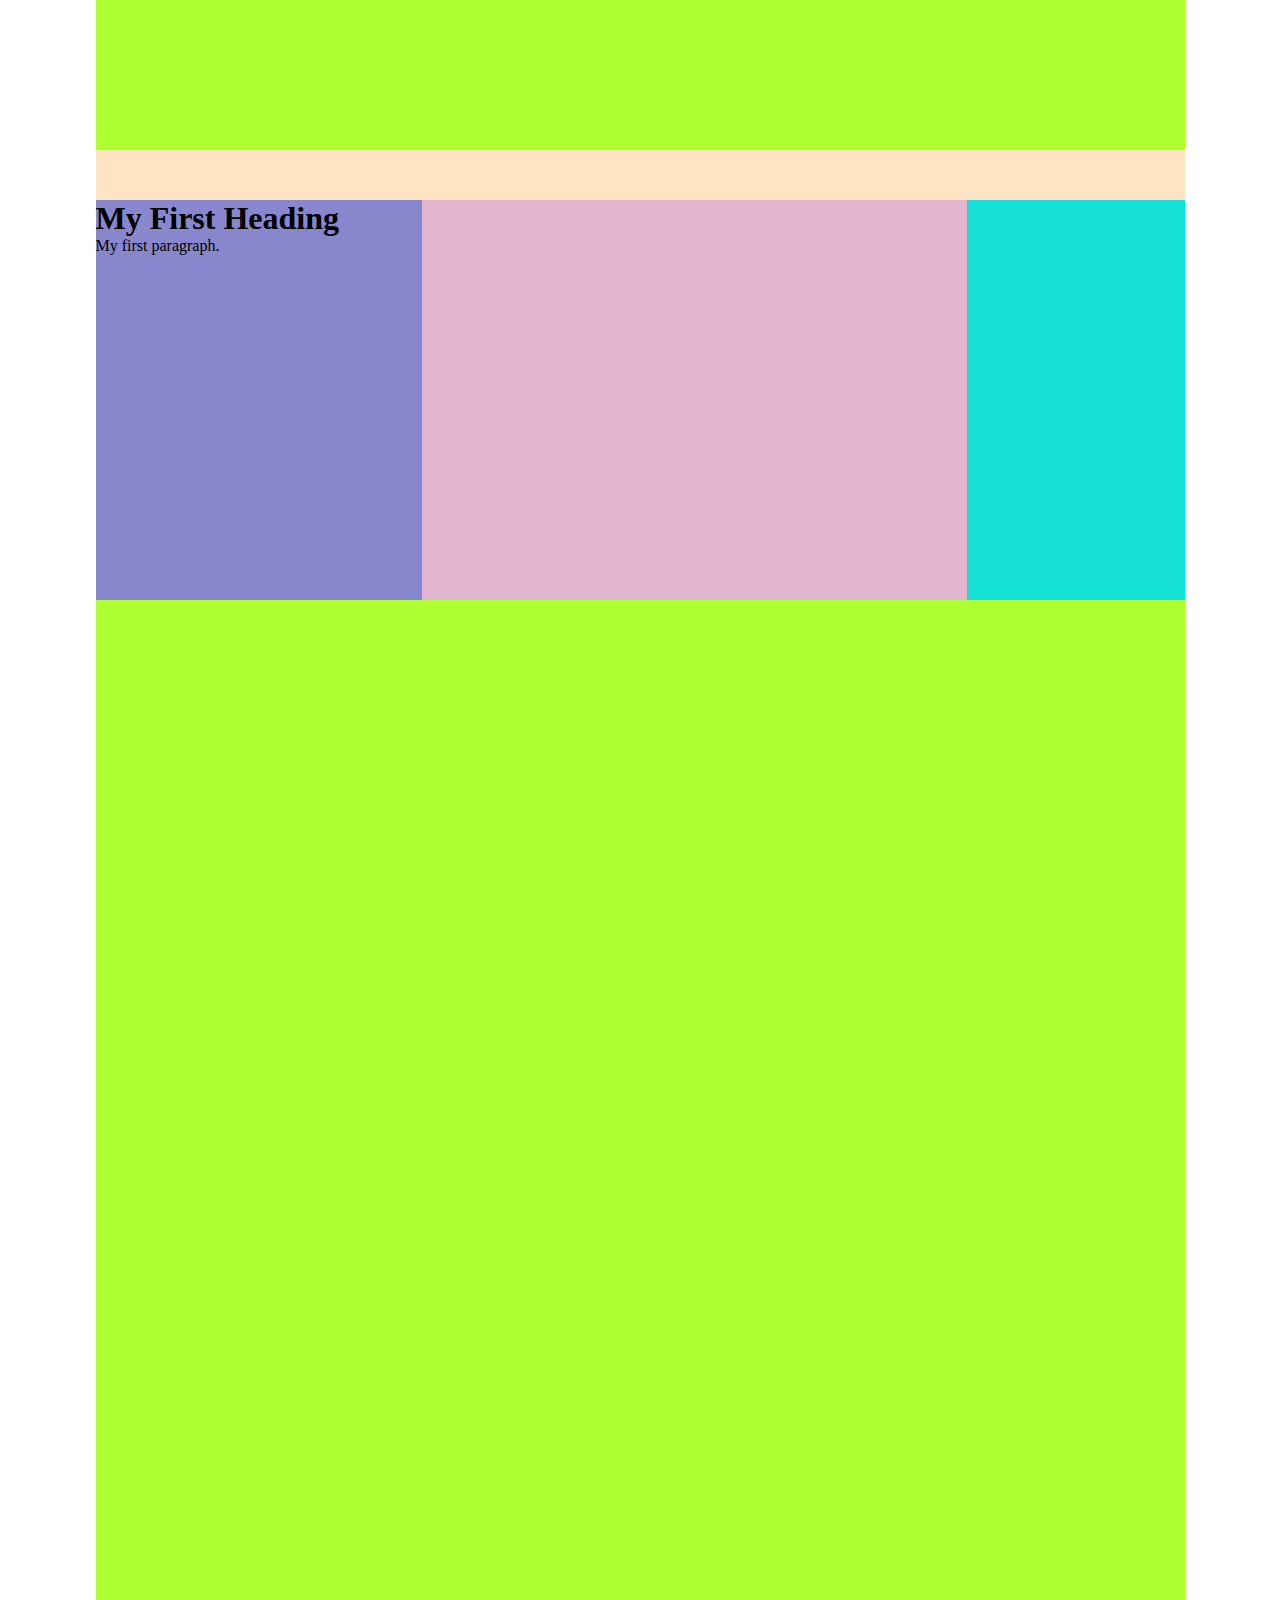
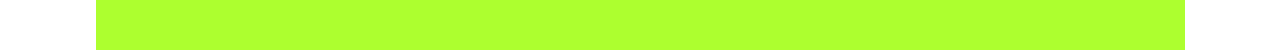
<file: Tuan 1/bttrenlop.html>
<!DOCTYPE html>
<html lang="en">
<head>
    <meta charset="UTF-8">
    <meta http-equiv="X-UA-Compatible" content="IE=edge">
    <meta name="viewport" content="width=device-width, initial-scale=1.0">
    <title>Document</title>
    <style>
        *{
            margin: auto;
            padding: 0px;
        }
        .wrapper{
            height: 700px;
            width: 1089px;
            background-color: antiquewhite;
        }
        header{
            height: 150px;
            width: 100%;
            background-color: greenyellow;
        }
        nav{
            height: 50px;
            width: 100%;
            background-color: bisque;
        }
        .content{
            height: 400px;
            width: 100%;
            background-color: rgba(179, 57, 184, 0.301);
            clear: both;
        }
        aside{
            height: 100%;
            width: 30%;
            background-color: rgb(136, 134, 204);
            float: left;
        }
        #section1{
            height: 100%;
            width: 50%6;
            background-color: #898989;
            float: left;
        }
        #section2{
            height: 100%;
            width: 20%;
            background-color: #14e0d6;
            float: right;
        }
        footer{
            height: 150%;
            width: 100%;
            background-color: greenyellow;
        }
    </style>
</head>
<body>
    <div class="wrapper" >
        <header></header>
        <nav></nav>
        <div class="content">
            <aside>
                <h1>My First Heading</h1>
                <p>My first paragraph.</p>
            </aside>
            <section id="section1">
            </section>
            <section id="section2">
            </section>
        </div>
        <footer></footer>
    </div>
</body>
</html>
</file>
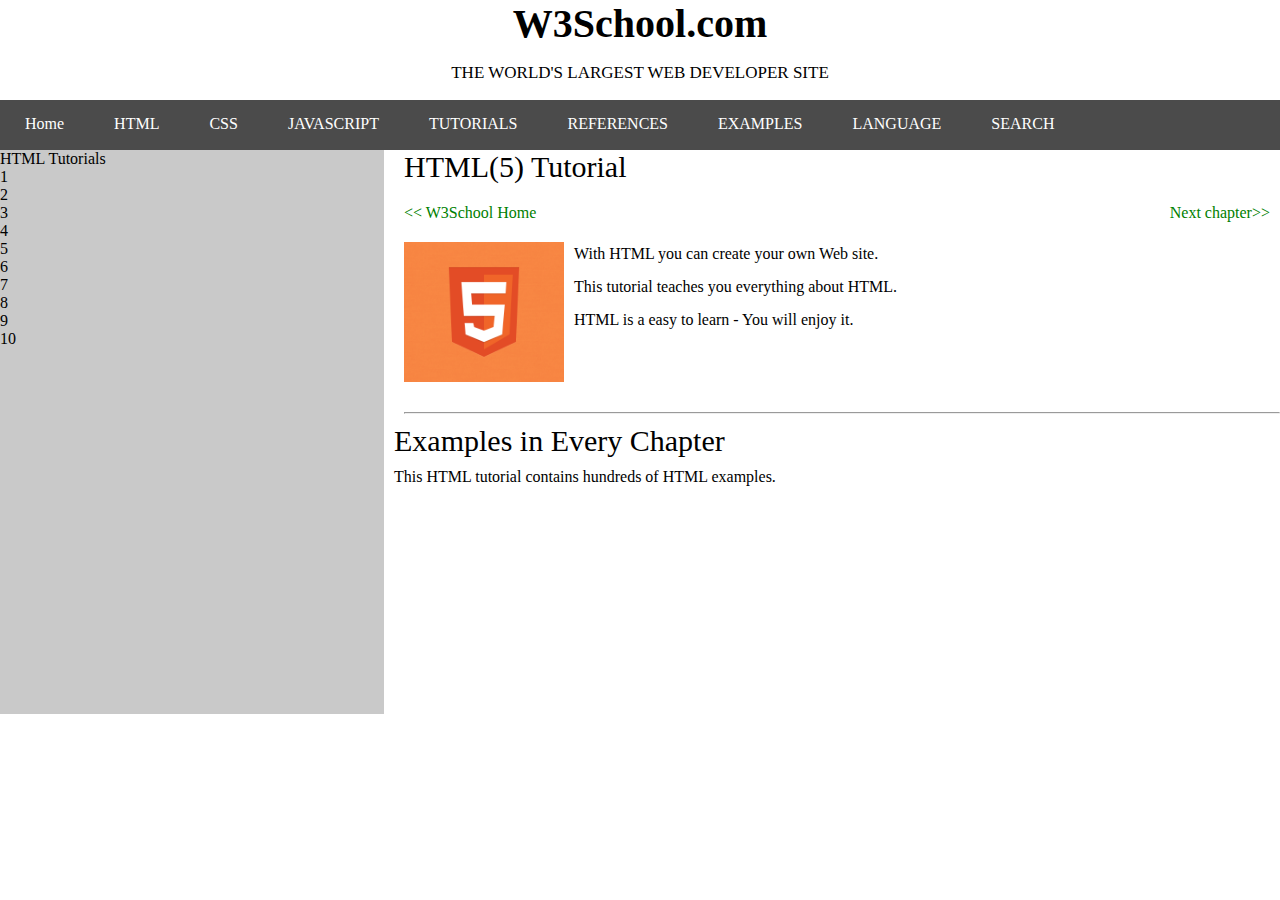
<file: Tuan 2/bai21.html>
<!DOCTYPE html>
<html lang="en">
<head>
    <meta charset="UTF-8">
    <meta http-equiv="X-UA-Compatible" content="IE=edge">
    <meta name="viewport" content="width=device-width, initial-scale=1.0">
    <title>Document</title>
    <style>
        *{
            margin: auto;
            padding: 0px;
        }
        .header{
            height: 100px;
            width: 100%;
            background-color: white;
        }
        .header-text{
            text-align: center;
        }
        .header1{
            margin-bottom: 16px;
            font-size: 40px;
        }
        .header2{ 
                font-size: 17px;
        }
        .nav{
            height: 50px;
            width: 100%;
            background-color: rgb(75, 75, 75);
        }
        .nav-list{
            display: flex;
            list-style: none;
            width: 100%;
            padding: 0;
        }
        .nav-item{
            color: white;
            margin: 0 25px;
            padding: 15px 0;
        }
        .content{
            height: 300px;
            width: 100%;
            background-color: rgba(2, 0, 2, 0.301);
            clear: both;
        }
        .content-aside{
            height: 188%;
            width: 30%;
            background-color: rgb(201, 201, 201);
            float: left;
        }
        #section1{
            height: 100%;
            width: 70%;
            background-color: #ffffff;
            float: left;
        }
        .section-title{
            font-size: 30px;
            margin-left: 20px;
        }
        .section-text{
            margin-top: 20px;
        }
        .section-ul{
            display: flex;
            list-style: none;
            width: 100%;
            padding: 0;
        }
        .section-li{
            color: green;
            margin-left: 20px;
        }
        .section-li1{
            color: green;
            margin-right: 10px;
        }
        .image{
            width: 160px;
            height: 140px;
            margin-top: 20px;
            margin-right: 10px;
            margin-left: 20px;
        }
       
        .text-p-html{
            margin-top: 30px;
            line-height: 0.2;
        }
        hr{
            margin-top: 90px;
            margin-left: 20px;
        }
         .-text{
             margin-top: 10px;
         }
         .-text1{
            font-size: 30px;
            margin: 10px;
         }
         .-text2{
            margin: 10px;
         }
    </style>
</head>
<body>
    <div class="wrapper" >
        <header class="header">
            <div class="header-text">
                <h1 class="header1">W3School.com</h1>
                <p class="header2">THE WORLD'S LARGEST WEB DEVELOPER SITE</p>
            </div>
        </header>
        <nav class="nav">
            <ul class="nav-list">
                <li class="nav-item">Home</li>
                <li class="nav-item">HTML</li>
               <li class="nav-item">CSS</li>
               <li class="nav-item">JAVASCRIPT</li>
               <li class="nav-item">TUTORIALS</li>
               <li class="nav-item">REFERENCES</li>
               <li class="nav-item">EXAMPLES</li>
               <li class="nav-item">LANGUAGE</li>
               <li class="nav-item">SEARCH</li>
            </ul>   
        </nav>
        <div class="content">
            <aside class="content-aside">
                <div class="content-text">
                    <p>HTML Tutorials</p>
                </div>
                <ul class="conten-list">
                    <li class="content-item">1</li>
                    <li class="content-item">2</li>
                    <li class="content-item">3</li>
                    <li class="content-item">4</li>
                    <li class="content-item">5</li>
                    <li class="content-item">6</li>
                    <li class="content-item">7</li>
                    <li class="content-item">8</li>
                    <li class="content-item">9</li>
                    <li class="content-item">10</li>
                </ul>
            </aside>
            <section id="section1">
                <div class="section-p">
                    <p class="section-title">HTML(5) Tutorial</p>
                </div>
                <div class="section-text">
                    <ul class="section-ul">
                        <li class="section-li"> << W3School Home</li>
                        <li class="section-li1"> Next chapter>> </li>
                    </ul>
                    <div>
                        <img class="image" src="./html5.png" alt="html5" align="left">
                    </div>
                    <p class="text-p-html">With HTML you can create your own Web site. <p class="text-p-html" align="left">This tutorial teaches you everything about HTML. <p class="text-p-html" align="left">HTML is a easy to learn - You will enjoy it. </p></p></p>
                </div>
                <div><hr></div>
                <div class="-text">
                    <p class="-text1">Examples in Every Chapter</p>
                    <p class="-text2">This HTML tutorial contains hundreds of HTML examples.</p>
                </div>
            </section>
            
        </div>
    </div>
</body>
</html>
</file>
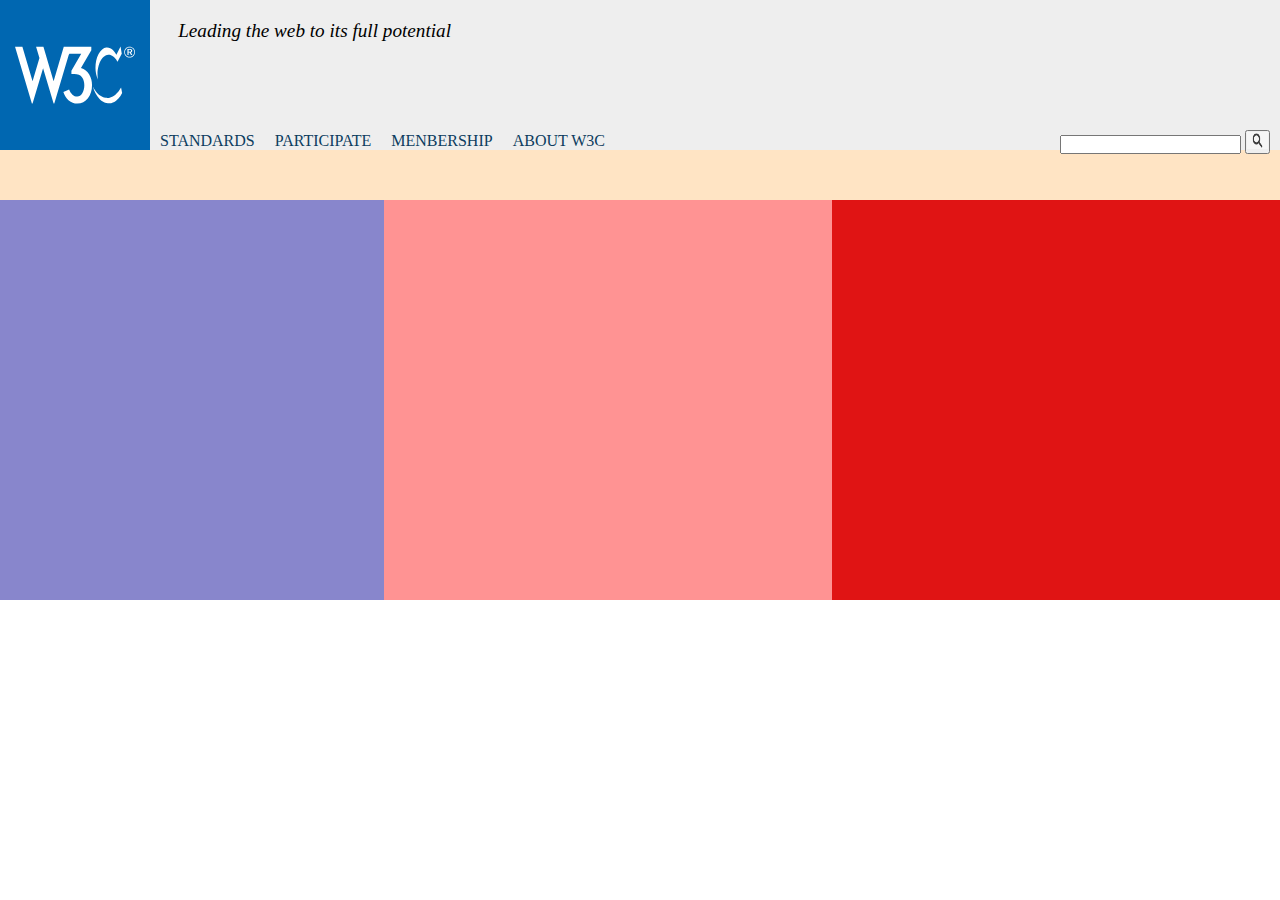
<file: Tuan 2/bai22.html>
<!DOCTYPE html>
<html lang="en">
<head>
    <meta charset="UTF-8">
    <meta http-equiv="X-UA-Compatible" content="IE=edge">
    <meta name="viewport" content="width=device-width, initial-scale=1.0">
    <title>Document</title>
    <style>
        *{
            margin: auto;
            padding: 0px;
        }
        .wrapper{
            background-color: antiquewhite;
        }
        .header{
            height: 150px;
            width: 100%;
            background-color: rgb(238, 238, 238);
        }
        .image-header{
            max-width: 250px;
            max-height: 150px;
        }
        .text-title{
            margin: 0px 0px 0px 148.15px;
            padding: 20px 30px 30px 30px;
            font-style: italic;
            font-size: 1.2em;
        }
        .ul-item{
            display: flex;
            list-style: none;
        }
        .li-item{    
            padding-top: 50px;
            margin: 10px 10px 12px;
        }
        .header-a{
            color: #0C3D5F;
            text-decoration: none;
        }
        .search-item{
            padding-top: 50px;
            margin-right: 10px;
        }
        nav{
            height: 50px;
            width: 100%;
            background-color: bisque;
        }
        .content{
            height: 400px;
            width: 100%;
            background-color: rgba(179, 57, 184, 0.301);
            clear: both;
        }
        aside{
            height: 100%;
            width: 30%;
            background-color: rgb(136, 134, 204);
            float: left;
        }
        #section1{
            height: 100%;
            width: 35%;
            background-color: #ff9393;
            float: left;
        }
        #section2{
            height: 100%;
            width: 35%;
            background-color: #e01414;
            float: right;
        }
        footer{
            height: 150%;
            width: 100%;
            background-color: greenyellow;
        }
    </style>
</head>
<body>
    <div class="wrapper" >
        <div class="header">
            <div class="image" ><img class="image-header" src="./w3c-blue-logo-svg-vector.svg" alt="d" align="left"></h1></div>
            <div class="text-header"> <p class="text-title">Leading the web to its full potential</p></div>
            <div class="header-ul">
                <ul class="ul-item">
                    <li class="li-item">
                        <a class="header-a item-a" href="">STANDARDS</a>
                    </li>
                    <li class="li-item ">
                        <a class="header-a item-b" href="">PARTICIPATE</a>
                    </li>
                    <li class="li-item">
                        <a class="header-a item-c" href="">MENBERSHIP</a>
                    </li>
                    <li class="li-item">
                        <a class="header-a item-d" href="">ABOUT W3C</a>
                    </li>
                    <li class="search-item">
                        <div id="search-from">
                            <input tabindex="3" class="text" name="q" value title ="Search">
                            <button id="search-submit" name="search-submit" type="submit">
                                <img class="submit" src="./349-3498016_search-button-icon-transparent-circle.png" alt="Search" width="21" height="17">
                            </button>
                        </div>
                    </li>
                </ul>
            </div>
        </div>
        <nav></nav>
        <div class="content">
            <aside>
            </aside>
            <section id="section1">
            </section>
            <section id="section2">
            </section>
        </div>
        <footer></footer>
    </div>
</body>
</html>
</file>
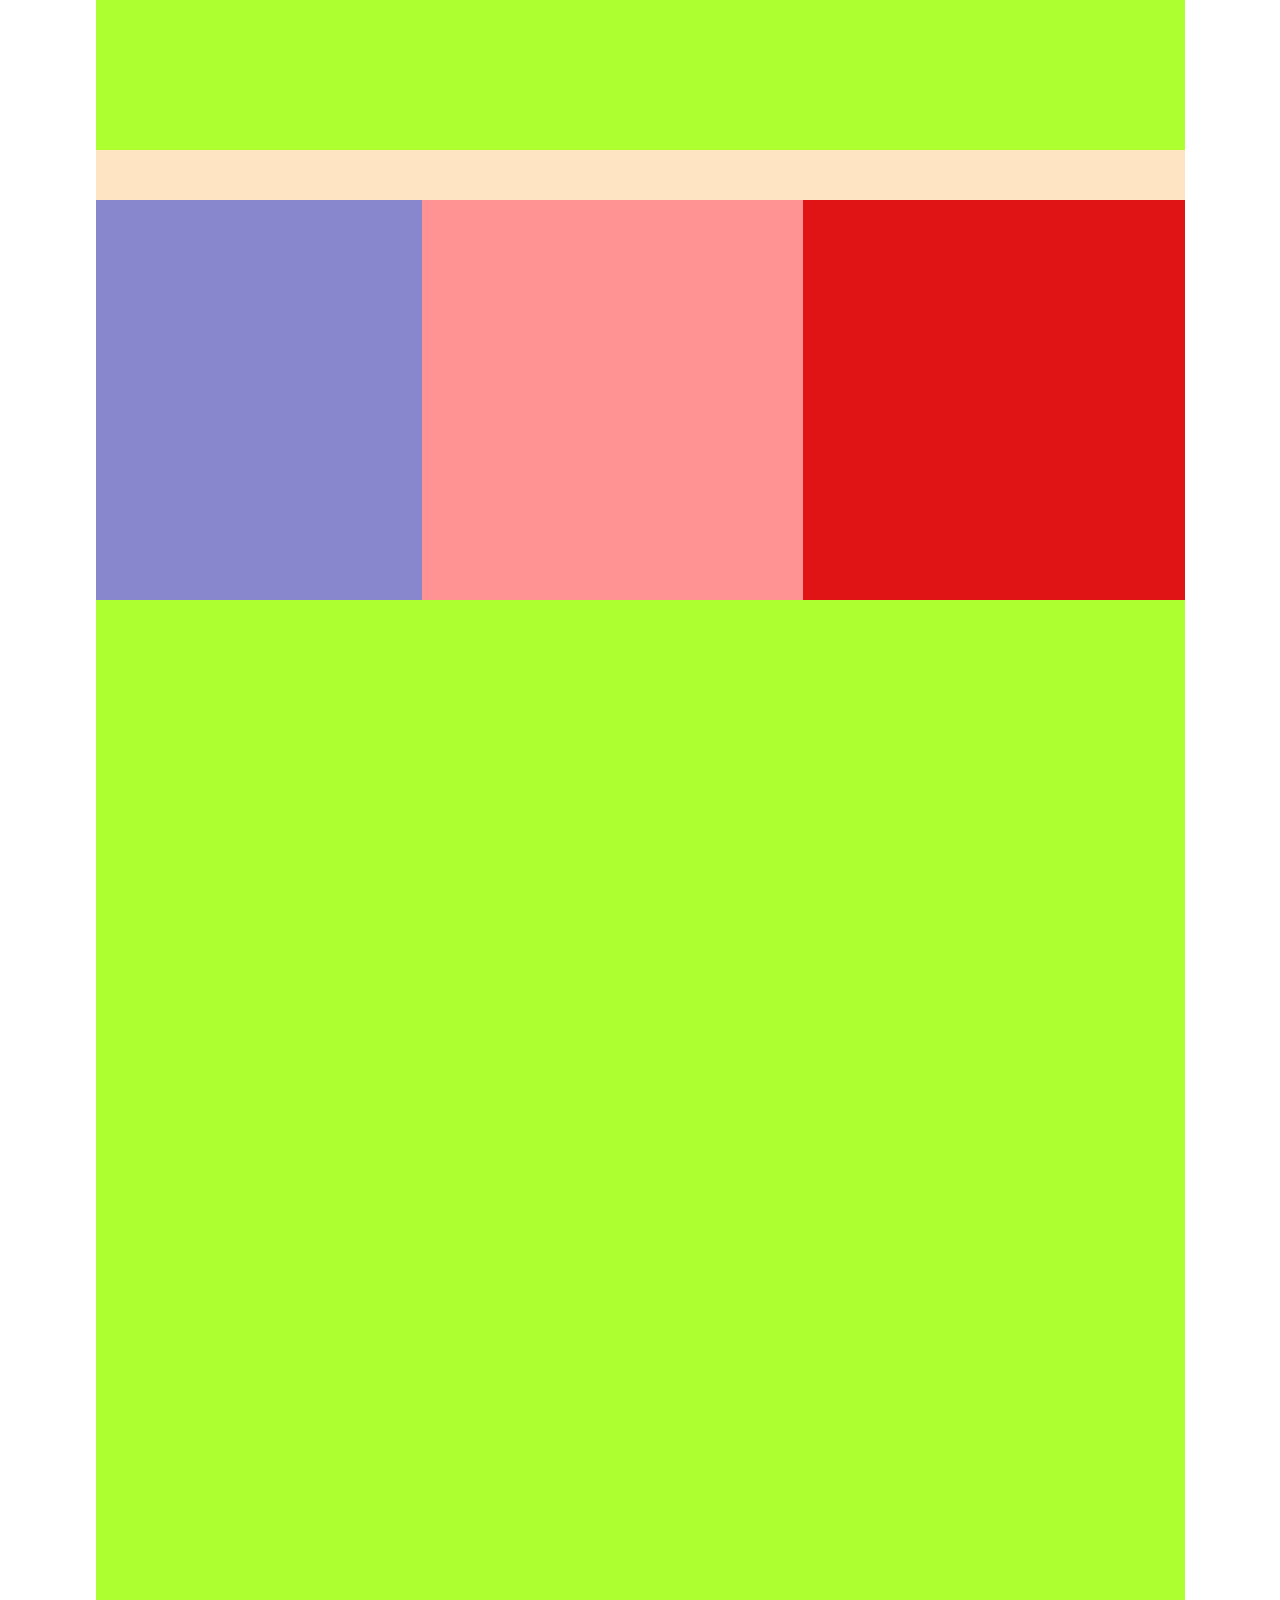
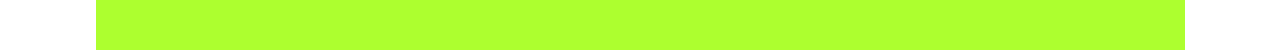
<file: Tuan 2/bt.html>
<!DOCTYPE html>
<html lang="en">
<head>
    <meta charset="UTF-8">
    <meta http-equiv="X-UA-Compatible" content="IE=edge">
    <meta name="viewport" content="width=device-width, initial-scale=1.0">
    <title>Document</title>
    <style>
        *{
            margin: auto;
            padding: 0px;
        }
        .wrapper{
            height: 700px;
            width: 1089px;
            background-color: antiquewhite;
        }
        header{
            height: 150px;
            width: 100%;
            background-color: greenyellow;
        }
        nav{
            height: 50px;
            width: 100%;
            background-color: bisque;
        }
        .content{
            height: 400px;
            width: 100%;
            background-color: rgba(179, 57, 184, 0.301);
            clear: both;
        }
        aside{
            height: 100%;
            width: 30%;
            background-color: rgb(136, 134, 204);
            float: left;
        }
        #section1{
            height: 100%;
            width: 35%;
            background-color: #ff9393;
            float: left;
        }
        #section2{
            height: 100%;
            width: 35%;
            background-color: #e01414;
            float: right;
        }
        footer{
            height: 150%;
            width: 100%;
            background-color: greenyellow;
        }
    </style>
</head>
<body>
    <div class="wrapper" >
        <header></header>
        <nav></nav>
        <div class="content">
            <aside>
                <h1></h1>
                <p></p>
            </aside>
            <section id="section1">
            </section>
            <section id="section2">
            </section>
        </div>
        <footer></footer>
    </div>
</body>
</html>
</file>
<file: BTL/css/global.css>
* {
  margin: 0 auto;
  box-sizing: border-box;
}

body {
  margin: 0 auto;
  font-family:Arial, Helvetica, sans-serif;
  background-color: #F5F5F5;
}
</file>
<file: BTL/css/header.css>
.header {
  background-color: #EEDD82;
  margin: 0;
  display: flex;
  /* position: fixed; */
  width: 100%;
}

.header-logo {
  display: flex;
  text-decoration: none;
  color: #000;
}

.header-logo-img {
  width: 60px;
}

.logo-text {
  margin: auto 0;
  margin-left: 14px;
}

.header-items {
  display: flex;
  padding: 0;
}

.header-item {
  list-style: none;
  margin: auto 0;
}

.header-item a {
  text-decoration: none;
  color: black;
  padding: 18px 12px;
  font-size: 14.5px;
}

.header-item a:hover {
  /* color: #FF3030; */
  font-weight: bold;
}

.header-search {
  margin: auto 16px;
}

.txtSearch {
  padding: 8px;
  border-radius: 4px;
  outline: none;
  border: none;
  margin: 0 8px;
}

.btn-search {
  padding: 8px;
  border-radius: 4px;
  border: none;
  cursor: pointer;
  background-color: white;
}

.btn-search:hover {
  color: white;
  background-color: #000;
}

.header-user {
  display: flex;
  width: 220px;
}

.login-user,
.cart-user {
  margin: auto 0;
  display: flex;
  text-decoration: none;
  color: black;
  margin-right: 14px;
  font-size: 14px;
  width: 100px;
}

.cart-user {
  margin-right: 0;
}

.logo-user,
.logo-cart {
  margin-right: 8px;
}

.login-user:hover,
.cart-user:hover {
    /* color: #FF3030; */
   font-weight: bold;
}
</file>
<file: BTL/css/nav.css>
.nav-items {
  background-color: #000;
  display: flex;
}

.nav-item {
  list-style: none;
  margin: 0;
  padding: 8px 20px;
}

.nav-item a {
  text-decoration: none;
  color: #fff;
  font-size: 13px;
  font-weight: bold;
}

.nav-item a:hover {
  padding-bottom: 5.7px;
  /* background-color: #FF3030; */
}

.nav-item:hover {
  background-color: #FF3030;
}

.nav-child-items {
  display: none;
  background-color: #fff;
  box-shadow: 1px 0px 2px 1px #ccc;
  width: 160px;
}

.nav-child-items:nth-child(2) {
  width: 170px;
}

.nav-item:hover .nav-child-items {
  display: block;
  position: absolute;
  margin-top: 8px;
  margin-left: -20px;
  padding: 0;
}

.nav-child-item {
  list-style: none;
  padding: 4px 10px;
}

.nav-child-item:hover {
  /* background-color: #000;
  color: #fff; */
  /* font-weight: bold; */
}

.nav-child-item:hover a {
  /* color: #fff; */
  border: none;
  font-weight: bold;
}

.nav-child-item a{
  color: black;
  font-weight: normal;
  font-size: 14px;
}
</file>
<file: BTL/css/slide.css>
.slider-show {
  width: 1381px;
  height: 540px;
  overflow: hidden;
  margin: 0 auto;
}

.slider-wrapper {
  width: 5524px;
  -webkit-animation: slide 14s ease infinite;
}

.slide {
  float: left;
  width: 1381px;
  height: 540px;
}

@-webkit-keyframes slide {
  20% {margin-left: 0px;}
  30% {margin-left: -1381px;}
  50% {margin-left: -1381px;}
  60% {margin-left: -2762px;}
  80% {margin-left: -2762px;}
  100% {margin-left: 0px;}
}

.slide-img {
  width: 100%;
}
</file>
<file: BTL/css/sub-nav.css>
.sub-nav {
  margin-top: 40px;
  display: grid;
  grid-template-columns: 1fr 1fr 1fr 1fr;
  padding: 8px;
}

.sub-nav-items {
  text-decoration: none;
  text-align: center; 
  font-size: 16px;
  font-weight: bold;
  padding: 0 20px;
  color: #000;
  transition: transform .2s;
}

.sub-nav-items:hover {
  transform: scale(1.08);
  box-shadow: 1px 1px 2px 1px #ccc;
  border-radius: 8px;
}

.sub-nav-text {
  padding-bottom: 20px;
}

.sub-nav-img {
  width: 200px;
  height: 160px;
  margin-bottom: 16px;
}
</file>
<file: BTL/css/content.css>
.content {
  margin-top: 50px;
  max-width: 1050px;
}

.content-container {
  margin: 0 auto;
}

.content-items {
  display: grid;
  grid-template-columns: 210px 210px 210px 210px 210px;
}

.product-item {
  text-decoration: none;
  color: black;
  font-size: 12px;
  text-align: center;
  margin: 10px;
  padding: 10px;
 border: 1px solid #ccc;
 letter-spacing: 0.3px;
 transition: transform .2s;
 border-radius: 4px;
}

.product-item:hover {
  transform: scale(1.08);
  border: 2px solid #EEDD82
}

.content-text {
  text-align: center;
  margin: 20px 0;
  color: #FF3030;
}

.product-img {
  width: 160px;
  height: 130px;
}

.content-product {
  margin-bottom: 14px;
}

.btn-product {
  font-size: 12px;
  margin-top: 14px;
  padding: 8px;
  border: none;
  border-radius: 4px;
  background-color: #EEDD82;
  cursor: pointer;
}

.btn-product:hover {
  /* background-color: #EEDD82; */
  color: #FF3030;
  font-weight: bold;
}
</file>
<file: BTL/css/sub-footer.css>
.sub-footer {
  background-color: #DCDCDC;
  display: flex;
  margin: 40px auto;
  margin-bottom: 0;
  padding-bottom: 20px;
}

.sub-footer-container {
  display: block;
}

.sub-footer-title {
  font-size: 14px;
}

.sub-footer-item {
  margin-top: 10px;
  list-style: none;
}

.sub-footer-item a {
  color: #000;
  text-decoration: none;
  font-size: 12px;
}

.sub-footer-item a:hover,
.sub-footer-icon a:hover {
  color: #FF3030;
}

.sub-footer-container:last-child {
  margin: auto;
}

.sub-footer-icon h4 {
  margin-bottom: 16px;
}

.sub-footer-icon a {
  color: #000;
  font-size: 22px;
  margin: 16px 8px;
}
</file>
<file: BTL/css/footer.css>
.footer {
  background-color: #000;
  padding: 16px 40px;
}

.footer p {
  color: #fff;
  margin: 4px 0;
  font-size: 12px;
}

.footer p:first-child {
  font-size: 14px;
  font-weight: bold;
}
</file>
